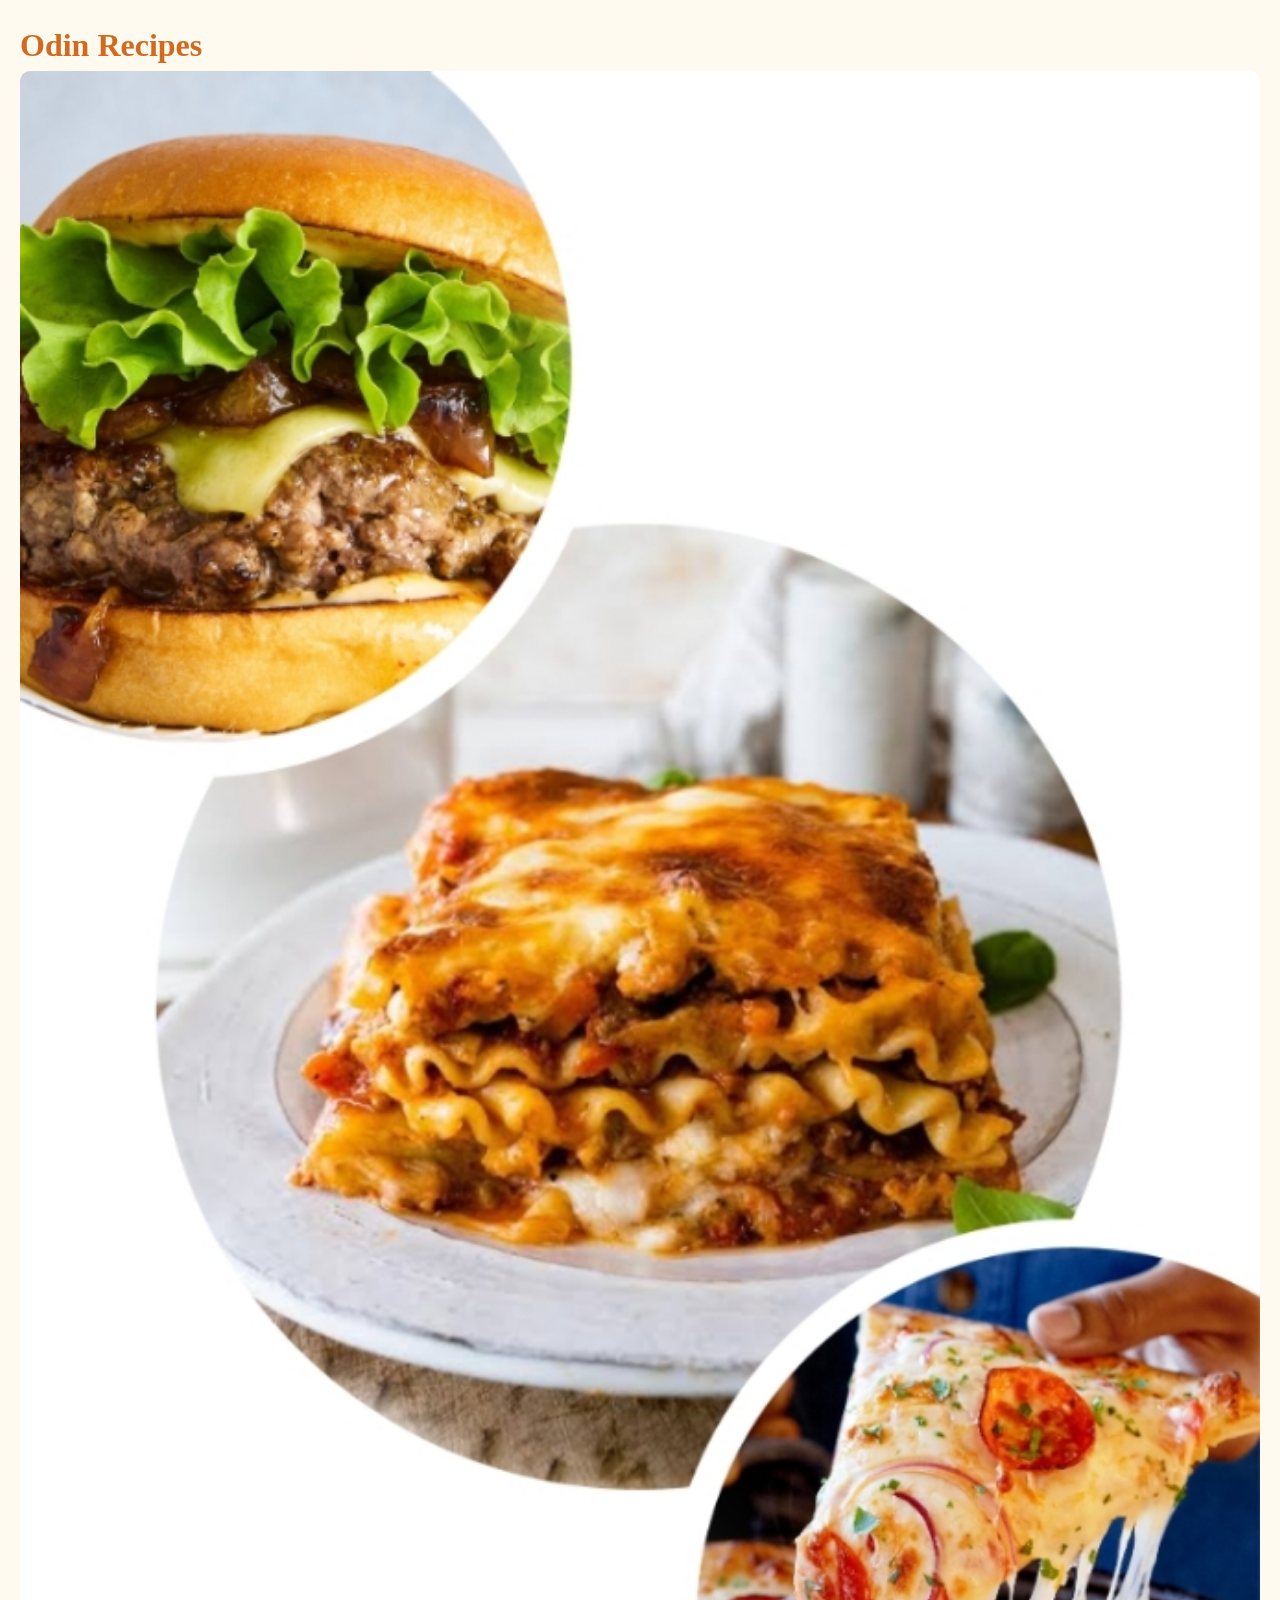
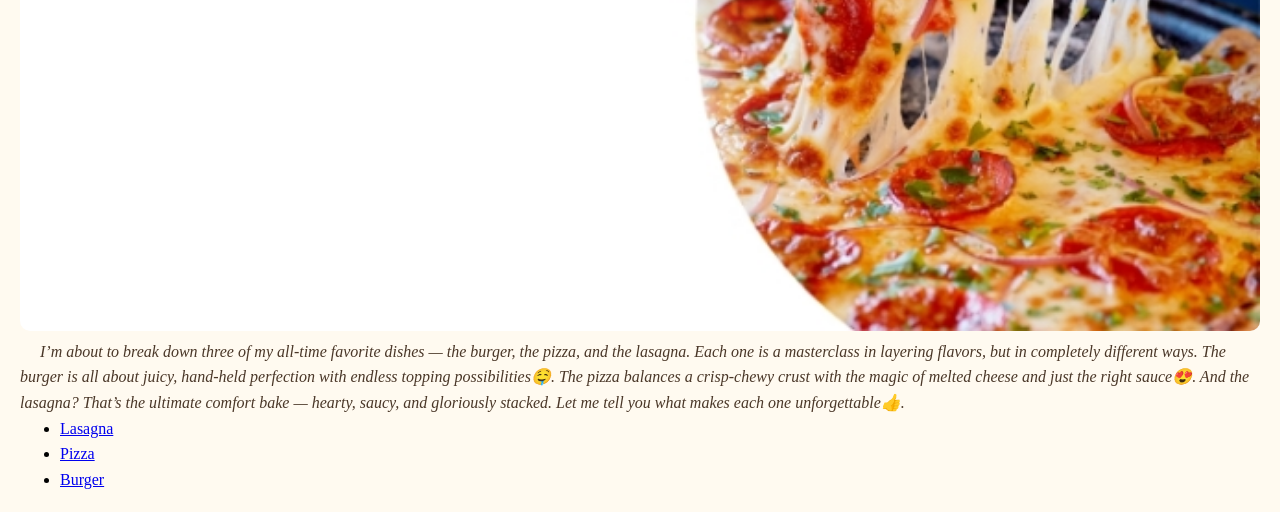
<file: index.html>
<!DOCTYPE html>
   <html lang="en">
     <head>
        <meta charset="UTF-8">
        <meta name="viewport" content="width=device-width, initial-scale=1.0">
        <link rel="stylesheet" href="styles.css">
        <title>Odin Recipes</title>
     </head>

     <body class="Homepage">
       <h1>Odin Recipes</h1>
          <div class="image">
       <img src="images/all.jpg" alt="Homepage photo">
          </div>
       <p><em>I’m about to break down three of my all-time favorite dishes — the burger, the pizza, and the lasagna. Each one is a masterclass in layering flavors, but in completely different ways. The burger is all about juicy, hand-held perfection with endless topping possibilities🤤. The pizza balances a crisp-chewy crust with the magic of melted cheese and just the right sauce😍. And the lasagna? That’s the ultimate comfort bake — hearty, saucy, and gloriously stacked. Let me tell you what makes each one unforgettable👍.</em></p>
       <ul>
         <li><a href="recipes/Lasagna.html">Lasagna</a></li>
         <li><a href="recipes/Pizza.html">Pizza</a></li>
         <li><a href="recipes/Burger.html">Burger</a></li>
       </ul>
     </body>
   </html>
</file>
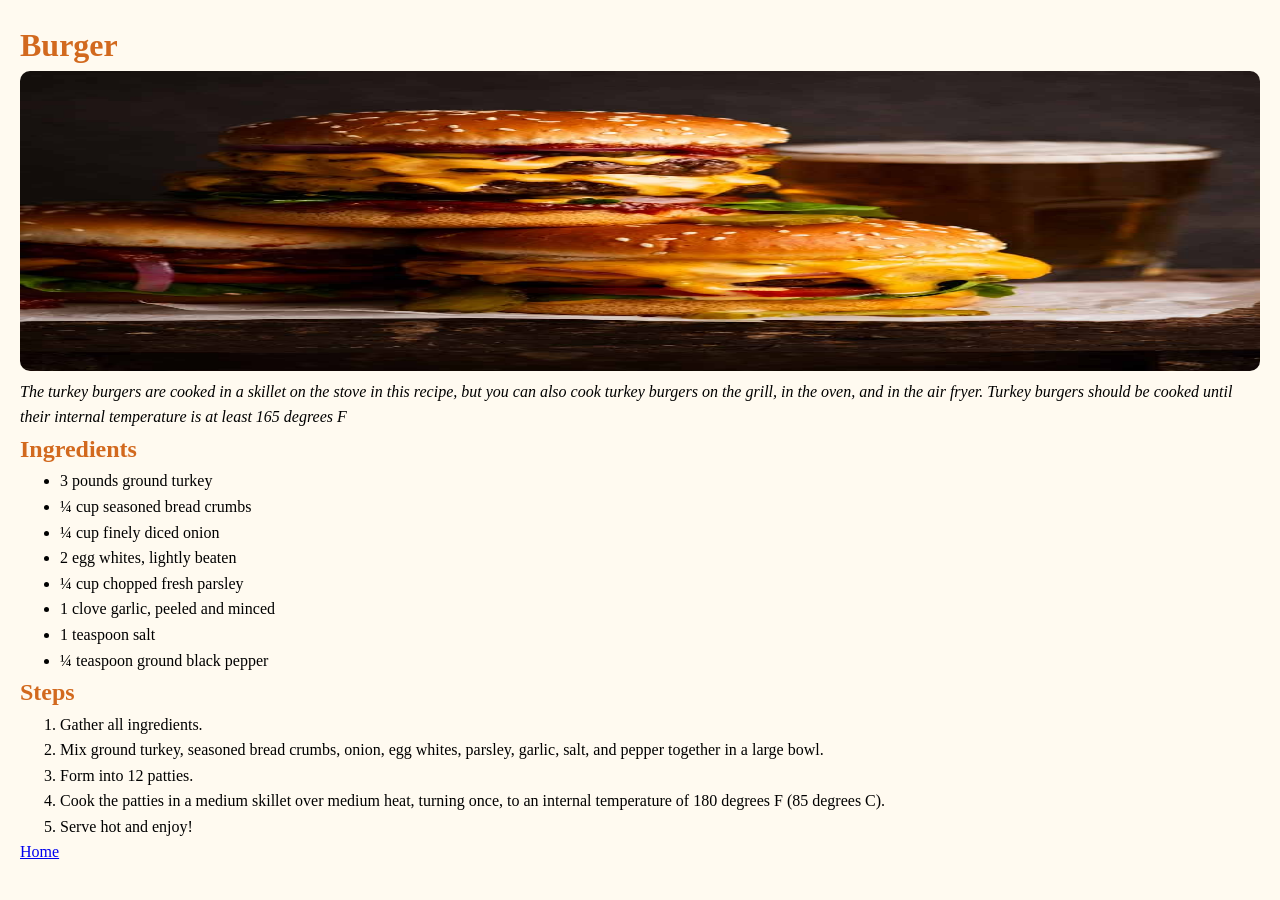
<file: recipes/Burger.html>
<!DOCTYPE html>
   <html lang="en">
     <head>
        <meta charset="UTF-8">
        <meta name="viewport" content="width=device-width, initial-scale=1.0">
        <title>Burger Recipes</title>
        <link rel="stylesheet" href="../styles.css">
     </head>

     <body>
       
       <div class="burger">
       <h1>Burger</h1>
       <img src="../images/burger.jpg" alt="Homemade Burger">

       <p><em>The turkey burgers are cooked in a skillet on the stove in this recipe, but you can also cook turkey burgers on the grill, in the oven, and in the air fryer. Turkey burgers should be cooked until their internal temperature is at least 165 degrees F</em></p>

       <h2>Ingredients</h2>

         <ul>
           <li>3 pounds ground turkey</li>
           <li>¼ cup seasoned bread crumbs</li>
           <li>¼ cup finely diced onion</li>
           <li>2 egg whites, lightly beaten</li>
           <li>¼ cup chopped fresh parsley</li>
           <li>1 clove garlic, peeled and minced</li>
           <li>1 teaspoon salt</li>
           <li>¼ teaspoon ground black pepper</li>
         </ul>

       <h2>Steps</h2>

         <ol>
           <li>Gather all ingredients.</li>
           <li>Mix ground turkey, seasoned bread crumbs, onion, egg whites, parsley, garlic, salt,
                and pepper together in a large bowl.</li>
           <li>Form into 12 patties.</li>
           <li>Cook the patties in a medium skillet over medium heat, turning once, to an internal temperature of
               180 degrees F (85 degrees C).</li>
           <li>Serve hot and enjoy!</li>
         </ol>
         </div>
       <a href="../index.html">Home</a>

     </body>
   </html>
</file>
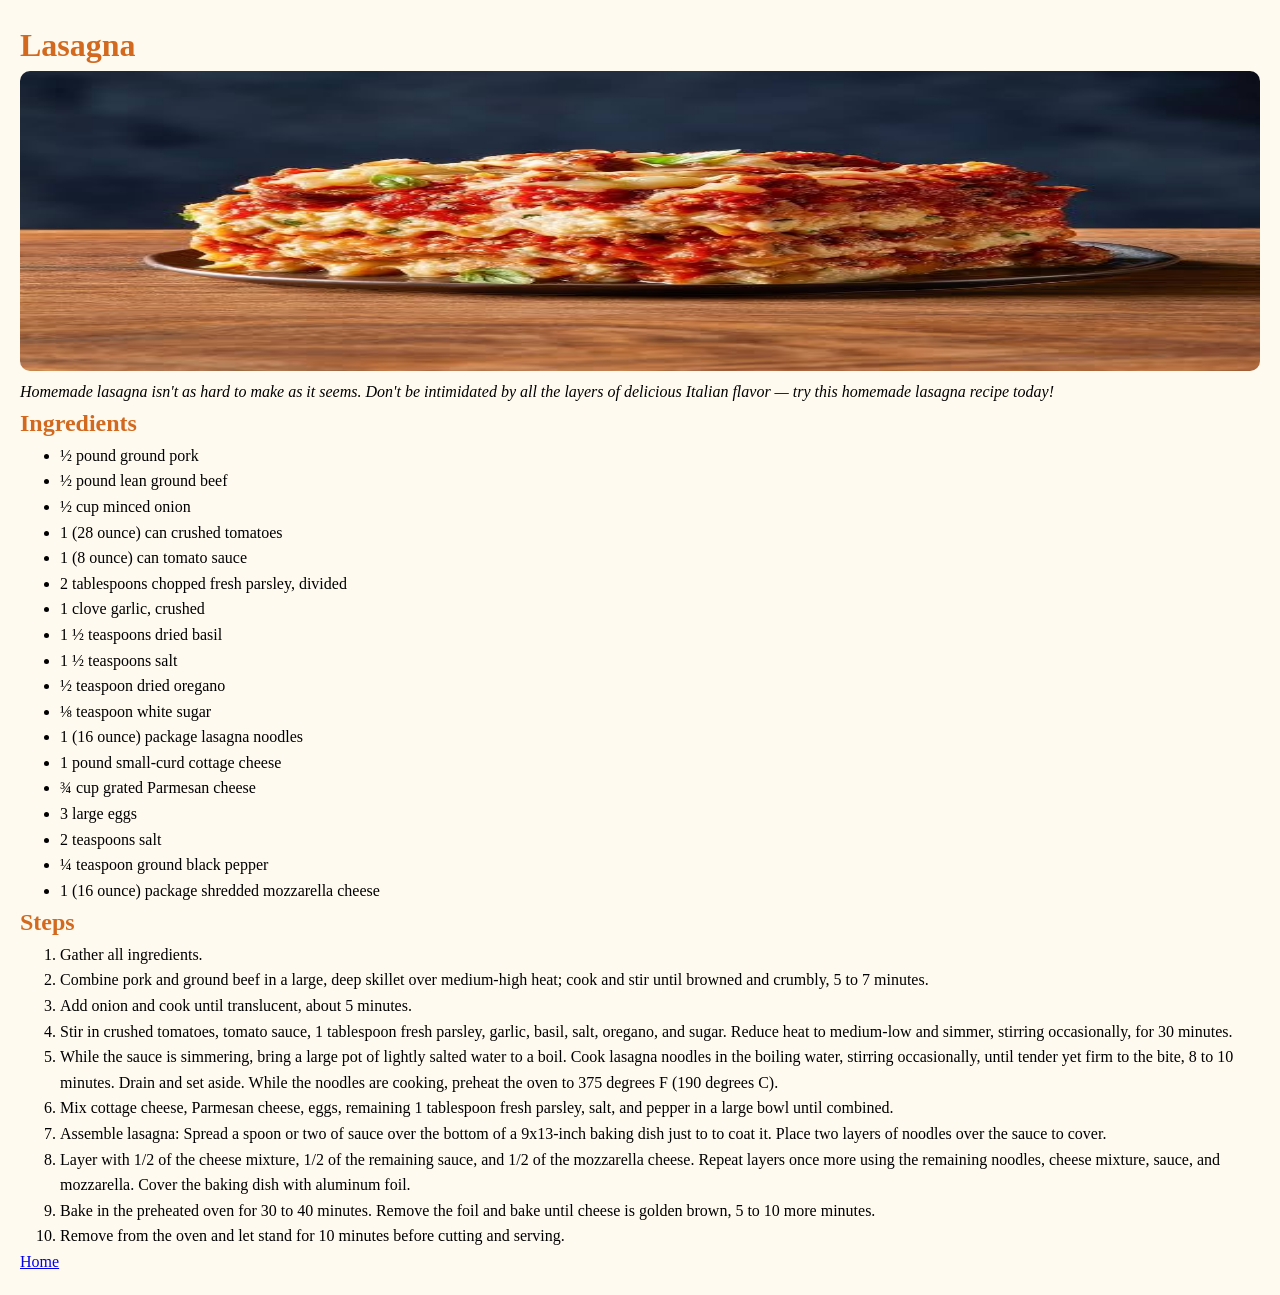
<file: recipes/Lasagna.html>
<!DOCTYPE html>
   <html lang="en">
     <head>
        <meta charset="UTF-8">
        <meta name="viewport" content="width=device-width, initial-scale=1.0">
        <title>Lasagna Recipe</title>
        <link rel="stylesheet" href="../styles.css">
     </head>

     <body>

       <div class="lasagna">       
       <h1>Lasagna</h1>
       <img src="../images/lasagna.jpeg" alt="Homemade Lasagna" height="250" width="auto">

       <p><em>Homemade lasagna isn't as hard to make as it seems. Don't be intimidated by all the layers of delicious Italian flavor — try this homemade lasagna recipe today!</em></p>

       <h2>Ingredients</h2>

       <ul>
         <li>½ pound ground pork</li>
         <li>½ pound lean ground beef</li>
         <li>½ cup minced onion</li>
         <li>1 (28 ounce) can crushed tomatoes</li>
         <li>1 (8 ounce) can tomato sauce</li>
         <li>2 tablespoons chopped fresh parsley, divided</li>
         <li>1 clove garlic, crushed</li>
         <li>1 ½ teaspoons dried basil</li>
         <li>1 ½ teaspoons salt</li>
         <li>½ teaspoon dried oregano</li>
         <li>⅛ teaspoon white sugar</li>
         <li>1 (16 ounce) package lasagna noodles</li>
         <li>1 pound small-curd cottage cheese</li>
         <li>¾ cup grated Parmesan cheese</li>
         <li>3 large eggs</li>
         <li>2 teaspoons salt</li>
         <li>¼ teaspoon ground black pepper</li>
         <li>1 (16 ounce) package shredded mozzarella cheese</li>
       </ul>

       <h2>Steps</h2>
       <ol>
         <li>Gather all ingredients.</li>
         <li>Combine pork and ground beef in a large, deep skillet over medium-high heat; cook and stir until browned and crumbly, 5 to 7 minutes.</li>
         <li>Add onion and cook until translucent, about 5 minutes.</li>
         <li>Stir in crushed tomatoes, tomato sauce, 1 tablespoon fresh parsley, garlic, basil, salt, oregano, and sugar. Reduce heat to medium-low and simmer, stirring occasionally, for 30 minutes.</li>
         <li>While the sauce is simmering, bring a large pot of lightly salted water to a boil. Cook lasagna noodles in the boiling water, stirring occasionally, until tender yet firm to the bite, 8 to 10 minutes. Drain and set aside. While the noodles are cooking, preheat the oven to 375 degrees F (190 degrees C).</li>
         <li>Mix cottage cheese, Parmesan cheese, eggs, remaining 1 tablespoon fresh parsley, salt, and pepper in a large bowl until combined.</li>
         <li>Assemble lasagna: Spread a spoon or two of sauce over the bottom of a 9x13-inch baking dish just to to coat it. Place two layers of noodles over the sauce to cover.</li>
         <li>Layer with 1/2 of the cheese mixture, 1/2 of the remaining sauce, and 1/2 of the mozzarella cheese. Repeat layers once more using the remaining noodles, cheese mixture, sauce, and mozzarella. Cover the baking dish with aluminum foil.</li>
         <li>Bake in the preheated oven for 30 to 40 minutes. Remove the foil and bake until cheese is golden brown, 5 to 10 more minutes.</li>
         <li>Remove from the oven and let stand for 10 minutes before cutting and serving.</li>
       </ol>
       </div>
       <a href="../index.html">Home</a>

     </body>
   </html>
</file>
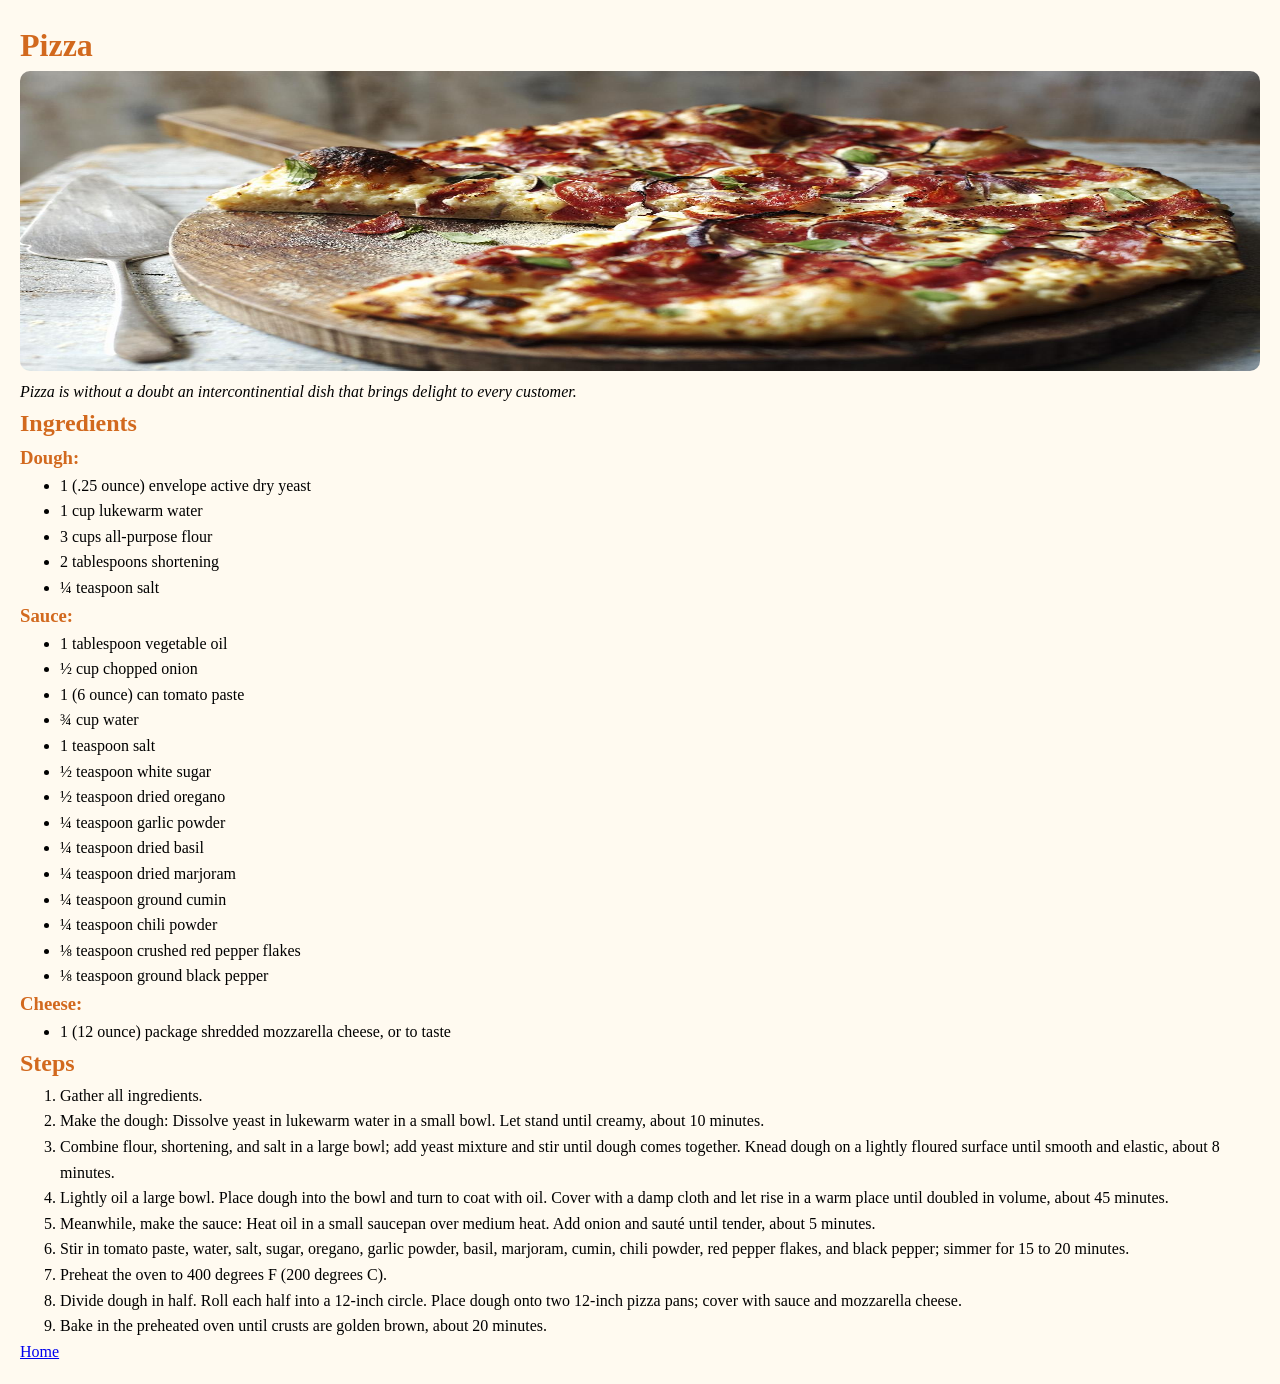
<file: recipes/Pizza.html>
<!DOCTYPE html>
   <html lang="en">
     <head>
        <meta charset="UTF-8">
        <meta name="viewport" content="width=device-width, initial-scale=1.0">
        <title>Pizza Recipe</title>
        <link rel="stylesheet" href="../styles.css">
     </head>

     <body>

       <div class="pizza">
       <h1>Pizza</h1>
       <img src="../images/pizza.jpg" alt="Homemade Pizza" height="250" width="auto">

       <p><em>Pizza is without a doubt an intercontinential dish that brings delight to every customer.</em></p>

       <h2>Ingredients</h2>

       <h3>Dough:</h3>
         <ul>
            <li>1 (.25 ounce) envelope active dry yeast</li>
            <li>1 cup lukewarm water</li>
            <li>3 cups all-purpose flour</li>
            <li>2 tablespoons shortening</li>
            <li>¼ teaspoon salt</li>
         </ul>

       <h3>Sauce:</h3>
         <ul>
            <li>1 tablespoon vegetable oil</li>
            <li>½ cup chopped onion</li>
            <li>1 (6 ounce) can tomato paste</li>
            <li>¾ cup water</li>
            <li>1 teaspoon salt</li>
            <li>½ teaspoon white sugar</li>
            <li>½ teaspoon dried oregano</li>
            <li>¼ teaspoon garlic powder</li>
            <li>¼ teaspoon dried basil</li>
            <li>¼ teaspoon dried marjoram</li>
            <li>¼ teaspoon ground cumin</li>
            <li>¼ teaspoon chili powder</li>
            <li>⅛ teaspoon crushed red pepper flakes</li>
            <li>⅛ teaspoon ground black pepper</li>
         </ul>

       <h3>Cheese:</h3>
         <ul>
            <li>1 (12 ounce) package shredded mozzarella cheese, or to taste</li>
         </ul>

       <h2>Steps</h2>
         <ol>
             <li>Gather all ingredients.</li>
             <li>Make the dough: Dissolve yeast in lukewarm water in a small bowl. Let stand until creamy, about 10 minutes.</li>
             <li>Combine flour, shortening, and salt in a large bowl; add yeast mixture and stir until dough comes together. Knead dough on a lightly floured surface until smooth and elastic, about 8 minutes.</li>
             <li>Lightly oil a large bowl. Place dough into the bowl and turn to coat with oil. Cover with a damp cloth and let rise in a warm place until doubled in volume, about 45 minutes.</li>
             <li>Meanwhile, make the sauce: Heat oil in a small saucepan over medium heat. Add onion and sauté until tender, about 5 minutes.</li>
             <li>Stir in tomato paste, water, salt, sugar, oregano, garlic powder, basil, marjoram, cumin, chili powder, red pepper flakes, and black pepper; simmer for 15 to 20 minutes.</li>
             <li>Preheat the oven to 400 degrees F (200 degrees C).</li>
             <li>Divide dough in half. Roll each half into a 12-inch circle. Place dough onto two 12-inch pizza pans; cover with sauce and mozzarella cheese.</li>
             <li>Bake in the preheated oven until crusts are golden brown, about 20 minutes.</li>
         </ol>
        </div>
        <a href="../index.html">Home</a>

     </body>
   </html>
</file>
<file: styles.css>
* {
    margin: 0;
    box-sizing: border-box;
    background-color: floralwhite;
}

body {
    line-height: 1.6;
    padding: 20px;
}

.Homepage p {
    color: #4A3728;
    text-indent: 20px;
}

.Homepage h1 {
    color: chocolate;
}

.image img {
    width: 100%;
    border-radius: 10px;
}

.lasagna h1,
.lasagna h2,
.pizza h1,
.pizza h2,
.pizza h3,
.burger h1,
.burger h2 {
    color: chocolate;
}

.lasagna img,
.pizza img,
.burger img {
    width: 100%;
    height: 300px;
    border-radius: 10px;
}
</file>
